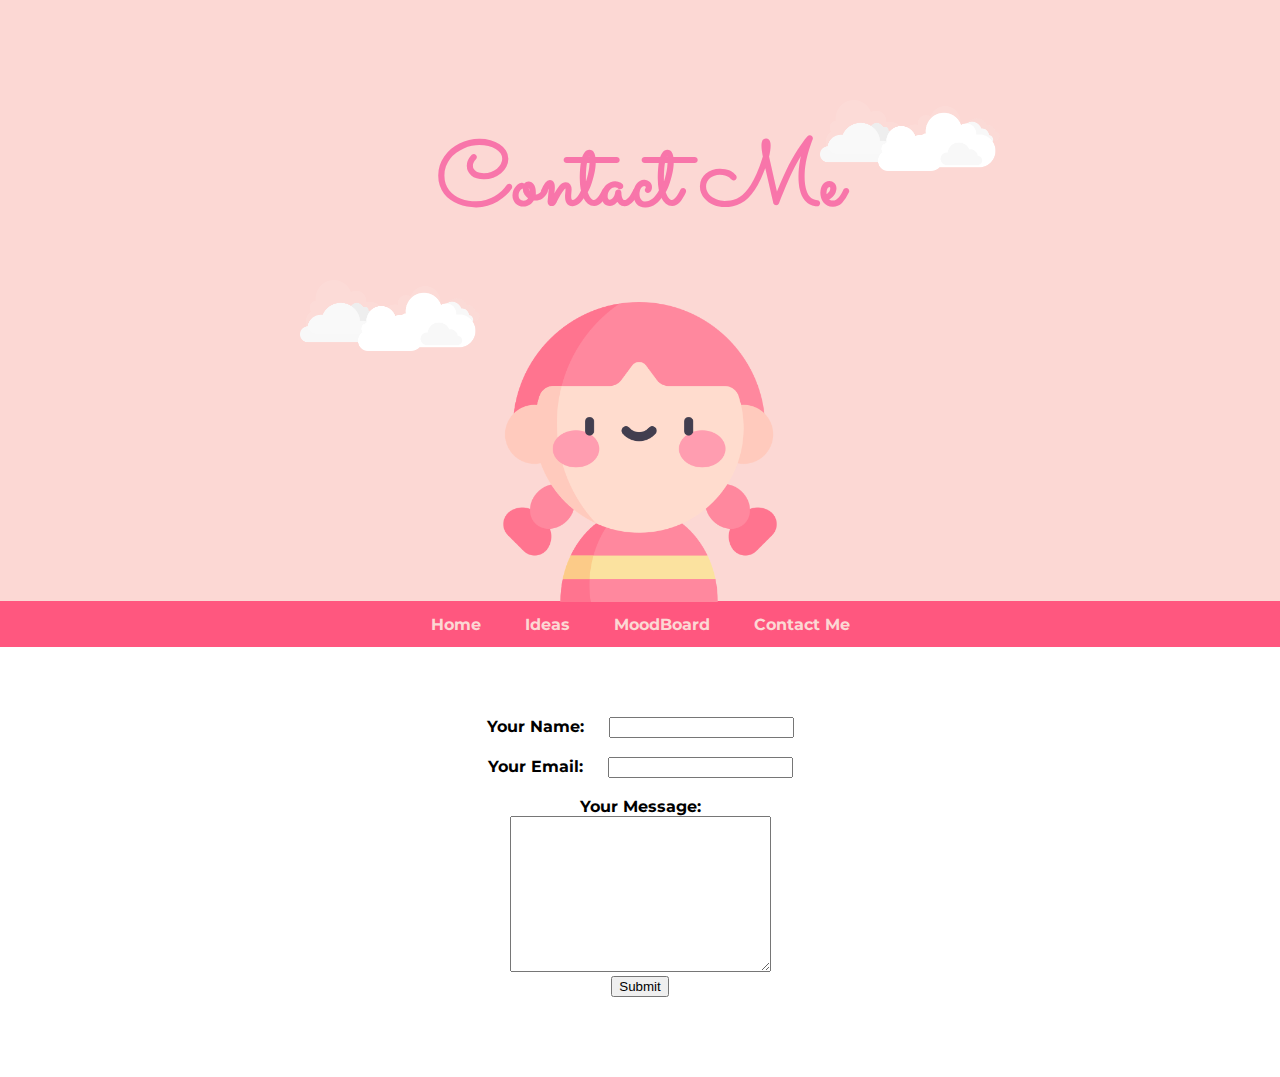
<file: contactme.html>
<!DOCTYPE html>
<link rel="preconnect" href="https://fonts.googleapis.com">
<link rel="preconnect" href="https://fonts.gstatic.com" crossorigin>
<link href="https://fonts.googleapis.com/css2?family=Merriweather:wght@300;400;700&family=Montserrat:wght@300;400;500;700&family=Sacramento&display=swap" rel="stylesheet">
<html lang="en" dir="ltr">
  <head>
    <meta charset="utf-8">
    <title>Contact Me</title>
    <link rel="stylesheet" href="styles.css">
    <link rel="icon" href="favicon.ico">
  </head>

  <body>
<div class="top-container">
  <img class=topcloud src="images/cloud2.png" alt="cloud.png">
  <h1>Contact Me</h1>
  <img class=bottomcloud src="images/cloud2.png" alt="cloud.png">
  <img class=girl src="images/girl.png" alt="girl.png">
</div>

<div class="header">
  <a class="header-link" href="index.html">Home</a>
  <a class="header-link" href="ideas.html">Ideas</a>
  <a class="header-link" href="moodboard.html">MoodBoard</a>
  <a class="header-link" href="contactme.html">Contact Me</a>
</div>

<body>
  <form class="contactform" action="index.html" method="post">
    <label class="name">Your Name:</label>
    <input type="text" name="yourName" value=""><br>
    <br>
    <label class="email">Your Email:</label>
    <input type="Email" name="yourEmail"><br>
    <br>
    <label class="message">Your Message:</label><br>
    <textarea name="yourMessage" rows="10" cols="30"></textarea><br>
    <input type="submit" name="">
  </form>
</body>
</file>
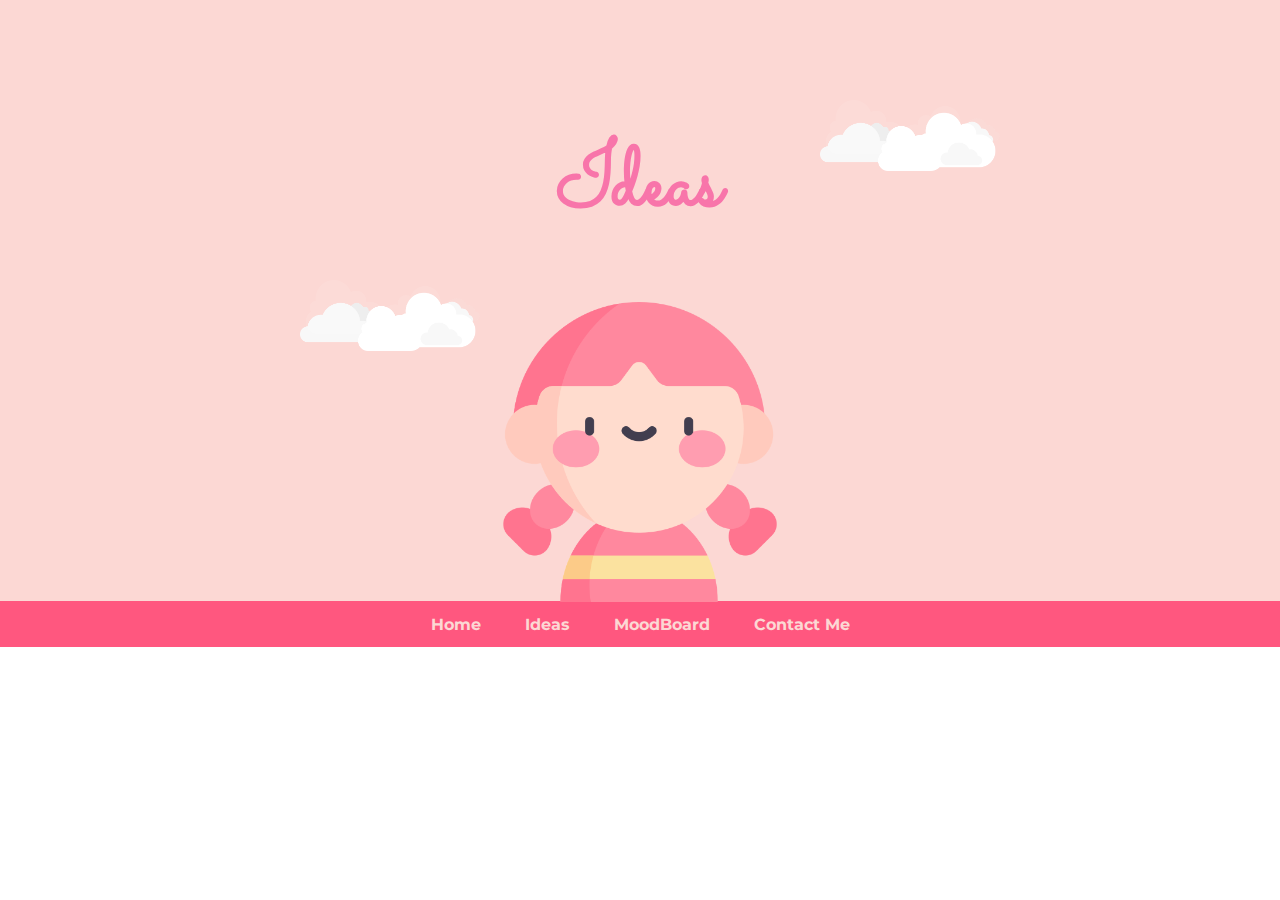
<file: ideas.html>
<!DOCTYPE html>
<link rel="preconnect" href="https://fonts.googleapis.com">
<link rel="preconnect" href="https://fonts.gstatic.com" crossorigin>
<link href="https://fonts.googleapis.com/css2?family=Merriweather:wght@300;400;700&family=Montserrat:wght@300;400;500;700&family=Sacramento&display=swap" rel="stylesheet">
<html lang="en" dir="ltr">
  <head>
    <meta charset="utf-8">
    <title>Contact Me</title>
    <link rel="stylesheet" href="styles.css">
    <link rel="icon" href="favicon.ico">
  </head>

  <body>
<div class="top-container">
  <img class=topcloud src="images/cloud2.png" alt="cloud.png">
  <h1>Ideas</h1>
  <img class=bottomcloud src="images/cloud2.png" alt="cloud.png">
  <img class=girl src="images/girl.png" alt="girl.png">
</div>

<div class="header">
  <a class="header-link" href="index.html">Home</a>
  <a class="header-link" href="ideas.html">Ideas</a>
  <a class="header-link" href="moodboard.html">MoodBoard</a>
  <a class="header-link" href="contactme.html">Contact Me</a>
</div>
</file>
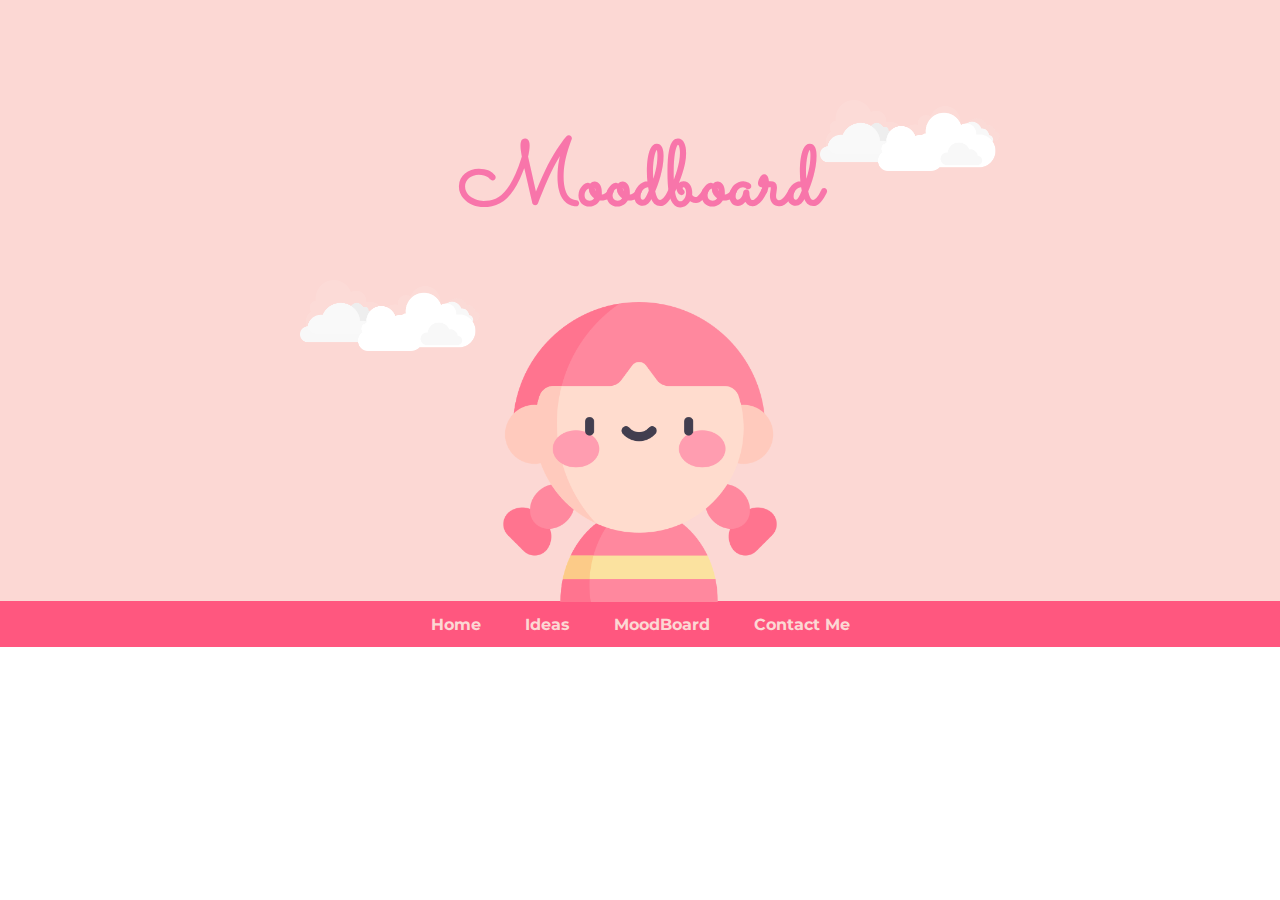
<file: moodboard.html>
<!DOCTYPE html>
<link rel="preconnect" href="https://fonts.googleapis.com">
<link rel="preconnect" href="https://fonts.gstatic.com" crossorigin>
<link href="https://fonts.googleapis.com/css2?family=Merriweather:wght@300;400;700&family=Montserrat:wght@300;400;500;700&family=Sacramento&display=swap" rel="stylesheet">
<html lang="en" dir="ltr">
  <head>
    <meta charset="utf-8">
    <title>Contact Me</title>
    <link rel="stylesheet" href="styles.css">
    <link rel="icon" href="favicon.ico">
  </head>

  <body>
<div class="top-container">
  <img class=topcloud src="images/cloud2.png" alt="cloud.png">
  <h1>Moodboard</h1>
  <img class=bottomcloud src="images/cloud2.png" alt="cloud.png">
  <img class=girl src="images/girl.png" alt="girl.png">
</div>

<div class="header">
  <a class="header-link" href="index.html">Home</a>
  <a class="header-link" href="ideas.html">Ideas</a>
  <a class="header-link" href="moodboard.html">MoodBoard</a>
  <a class="header-link" href="contactme.html">Contact Me</a>
</div>
</file>
<file: styles.css>
body {
  margin: 0;
  text-align: center;
  font-family: 'Montserrat', sans-serif;
  color: #40514E;
}

h1 {
  margin: 50px auto 0 auto;
  font-family: 'Sacramento', cursive;
  font-size: 562.5%;
  color: #F875AA;
}

h2 {
  font-family: 'Montserrat', sans-serif;
  color: #F875AA;
  font-size: 200%;
}
h3 {
  font-family: 'Montserrat', sans-serif;
  color: #FF577F;
  font-weight: normal;
}

hr {
  border-style: none;
  border-top-style: dotted;
  border-color: #FCD8D4;
  border-width: 10px;
  width: 5%;
}

.footer-link {
  color: #FF577F;
  font-family: 'Montserrat', sans-serif;
  font-weight: bold;
  margin: 10px 20px;
  text-decoration:none;
  align-items: center;
}

.footer-link:hover {
  color: white;
}
.header {
  background-color: #FF577F;
  height: 32px;
  padding-top: 14px;
}
.header-link {
  color: #FCD8D4;
  font-family: 'Montserrat', sans-serif;
  font-weight: bold;
  margin: 20px;
  text-decoration:none;
}
.header-link:hover {
  color: white;
}

.top-container {
  background-color: #FCD8D4;
  position:relative;
  padding-top: 70px;
  padding-bottom: 45px;
}
.middle-container {
  padding-top: 30px;
  padding-bottom: 80px;
  font-size: 20px;
}
.bottom-container {
  padding-top: 50px;
  background-color: #FCD8D4;
  padding-bottom: 10px;
}
.subtitle {
  font-weight: bold;
}
.profile {
  padding-bottom: 50px;
}
.goals {
  padding-top: 50px;
  padding-bottom: 80px;
}
.skills {
  padding-top: 30px;
}

.skill-row {
  width: 40%;
  margin: 80px auto 80px auto;
  text-align: left;
  line-height: 2;
}
.contact-me {
  padding-top: 30px;
}

.btn {
  -webkit-border-radius: 32;
  -moz-border-radius: 32;
  border-radius: 32px;
  font-family: 'Montserrat', sans-serif;
  color: #ffffff;
  font-size: 20px;
  background: #FF577F;
  padding: 10px 20px 10px 20px;
  text-decoration: none;
}

.btn:hover {
  background: #FCD8D4;
  text-decoration: none;
}

.bottomcloud {
  width: 180px;
  position:absolute;
  left: 300px;
  bottom: 250px;

}
.copyright {
  color: #FF577F;
  padding: 20px 0 10px 0;
  font-size: 0.75rem
}

.topcloud {
  width: 180px;
    position:absolute;
    right:280px;
    top:100px;
}
.girl {
  width: 300px;
  position: relative;
  top: 50px;
}
.socialmedia {
  width: 25%;
  float: left;
  margin-right: 30px;
  margin-top: 10px;

}
.webdevelopment {
  width: 25%;
  float: right;
  margin-top: 10px;
  margin-left: 30px;
}
.socialmediaicons {
  width: 60px;
  margin: 5px 15px 0 35px;
}
.icons {
  margin-right: 30px;
}


/* Common block elements -
<p>
<h1-h6>
<div>
lists
forms */

/* Positioning
Static - go along w HTML rules
Relative - relative to static positioning
Coordinates - set values for Top Bottom Left Right
Absolute - adding a margin to its parent element, it affects the flow of html
fixed - the element will be fixed as we scroll
margin:0,auto,0,auto (centre (auto means centre))
clear: anti-float
*/

/*
Google Fonts
rem - font size of fixed em (rem is better - more reliable)
 */

 .contactform {
   padding-top: 70px;
   padding-bottom: 80px;
   color: black;
   font-weight: bold;
 }
 .name {
   padding-right: 20px;
   margin-bottom: 10px;
 }
 .email {
   padding-right: 20px;
   margin-bottom: 10px;
 }
 .message {

 }
</file>
